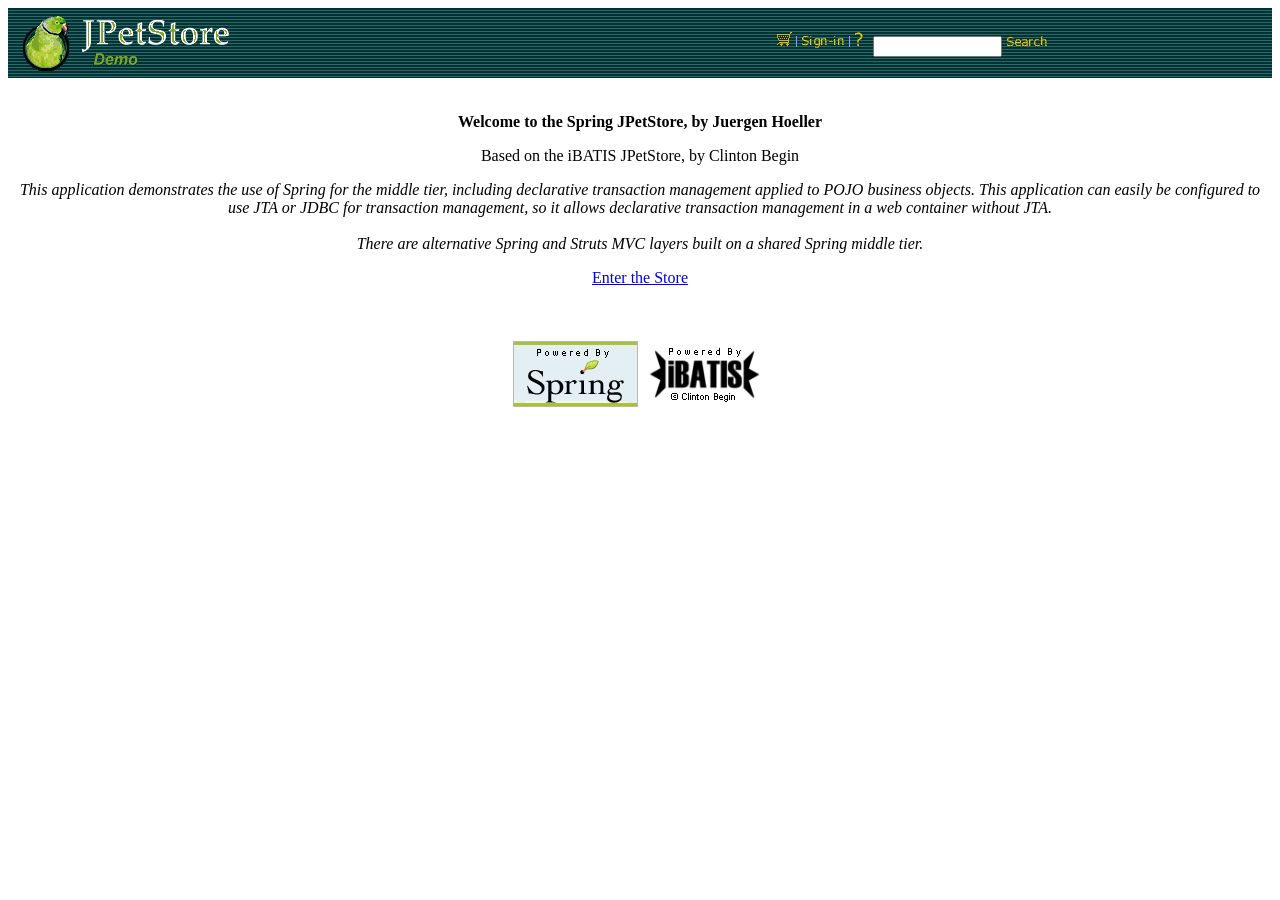
<file: jpetstore-2010/war/index.html>
<HTML><HEAD><TITLE>JPetStore Demo</TITLE>
<META content="text/html; charset=windows-1252" http-equiv=Content-Type>
</HEAD>

<BODY bgColor=white>
<TABLE background="images/bkg-topbar.gif" border=0 cellSpacing=0 cellPadding=5 width="100%">
  <TBODY>
  <TR>
    <TD><A href="shop/index.do"><IMG border=0

      src="images/logo-topbar.gif"></A> </TD>
    <TD align=right><A href="shop/viewCart.do"><IMG border=0

      name=img_cart src="images/cart.gif"></A>
      <IMG border=0 src="images/separator.gif">

      <A href="shop/signonForm.do" >
      <IMG border=0 name=img_signin src="images/sign-in.gif"></A>
      <IMG border=0
      src="images/separator.gif"> <A
      href="help.html"
      ><IMG border=0
      name=img_help src="images/help.gif"></A>
  </TD>    <TD align=left valign=bottom>
      <FORM action="shop/searchProducts.do">
      <INPUT name=keyword size=14> <INPUT border=0
      src="images/search.gif"
      type=image> </FORM>
      </TD>
</TR>
</TBODY></TABLE>
<TABLE border=0 cellSpacing=0 width="100%">
  <TBODY>
  <TR>
    <TD vAlign=top width=100%>
      <p>&nbsp;</p>
      <p align="center"><b>Welcome to the Spring JPetStore, by Juergen Hoeller</b></p>
      <p align="center">Based on the iBATIS JPetStore, by Clinton Begin</p>
      <p align="center">
      	<i>
      		This application demonstrates the use of Spring for the middle tier,
      		including declarative transaction management applied to POJO
      		business objects. This application can easily be configured to use
      		JTA or JDBC for transaction management, so it allows declarative
      		transaction management in a web container without JTA.
      		<br><br>There are alternative Spring and Struts MVC layers built on
      		a shared Spring middle tier.
      	</i>
      </p>
      <p align="center"><a href="shop/index.do">Enter the Store</a></p>
      </TD>
  </TR>
  </TBODY>
</TABLE>

<p>&nbsp;</p>

<table align="center">
  <tr>
	  <td>
			<a href="http://www.springframework.org">
				<img border="0" align="center" src="images/poweredBySpring.gif" alt="Powered by the Spring Framework"/>
			</a>
		</td>
		<td>
			<a href="http://www.ibatis.com">
				<img border="0" align="center" src="images/poweredby.gif" alt="Powered by iBATIS"/>
			</a>
		</td>
	</tr>
</table>

</BODY>

</HTML>
</file>
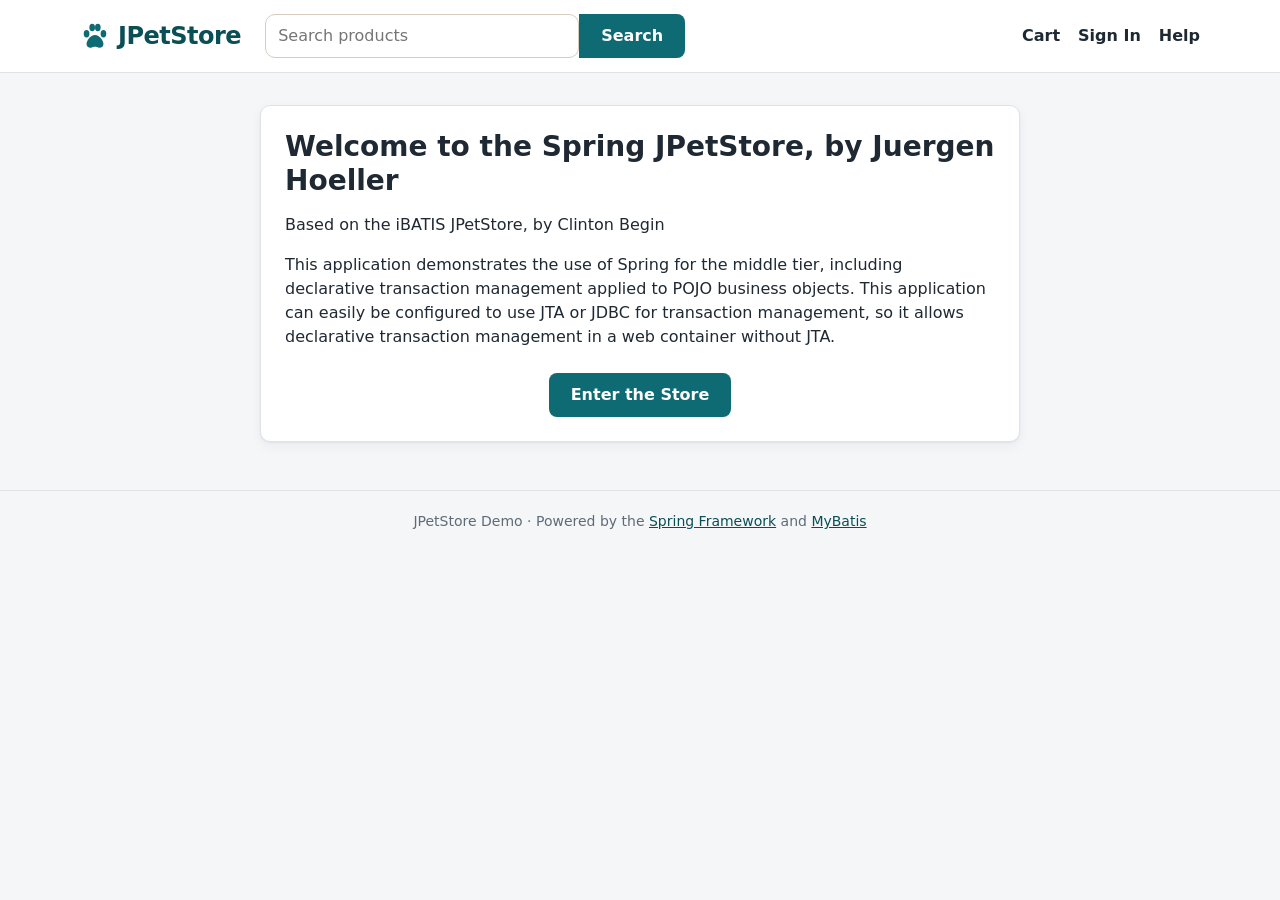
<file: jpetstore-2026/src/main/webapp/index.html>
<!DOCTYPE html>
<html lang="en">
<head>
<title>JPetStore Demo</title>
<meta charset="utf-8">
<meta name="viewport" content="width=device-width, initial-scale=1">
<link rel="stylesheet" href="css/jpetstore.css">
</head>
<body>

<header class="topbar">
  <div class="container topbar-inner">
    <a class="brand" href="shop/index.do">
      <svg viewBox="0 0 64 64" aria-hidden="true"><ellipse cx="14" cy="27" rx="6" ry="8"/><ellipse cx="26" cy="14" rx="6" ry="8"/><ellipse cx="38" cy="14" rx="6" ry="8"/><ellipse cx="50" cy="27" rx="6" ry="8"/><path d="M32 30c-10 0-18 12-18 19 0 6 5 9 10 8 3-1 5-2 8-2s5 1 8 2c5 1 10-2 10-8 0-7-8-19-18-19z"/></svg>
      JPetStore
    </a>
    <form class="search" action="shop/searchProducts.do">
      <input name="keyword" placeholder="Search products" aria-label="Search products"/>
      <button class="btn" type="submit">Search</button>
    </form>
    <nav class="account-nav">
      <a href="shop/viewCart.do">Cart</a>
      <a href="shop/signonForm.do">Sign In</a>
      <a href="help.html">Help</a>
    </nav>
  </div>
</header>

<main class="container">
  <div class="card medium">
    <h2>Welcome to the Spring JPetStore, by Juergen Hoeller</h2>
    <p>Based on the iBATIS JPetStore, by Clinton Begin</p>
    <p>
      This application demonstrates the use of Spring for the middle tier,
      including declarative transaction management applied to POJO
      business objects. This application can easily be configured to use
      JTA or JDBC for transaction management, so it allows declarative
      transaction management in a web container without JTA.
    </p>
    <div class="actions"><a class="btn" href="shop/index.do">Enter the Store</a></div>
  </div>
</main>

<footer class="footer">
  <div class="container">
    JPetStore Demo &middot; Powered by the <a href="https://spring.io">Spring Framework</a> and <a href="https://mybatis.org">MyBatis</a>
  </div>
</footer>

</body>
</html>
</file>
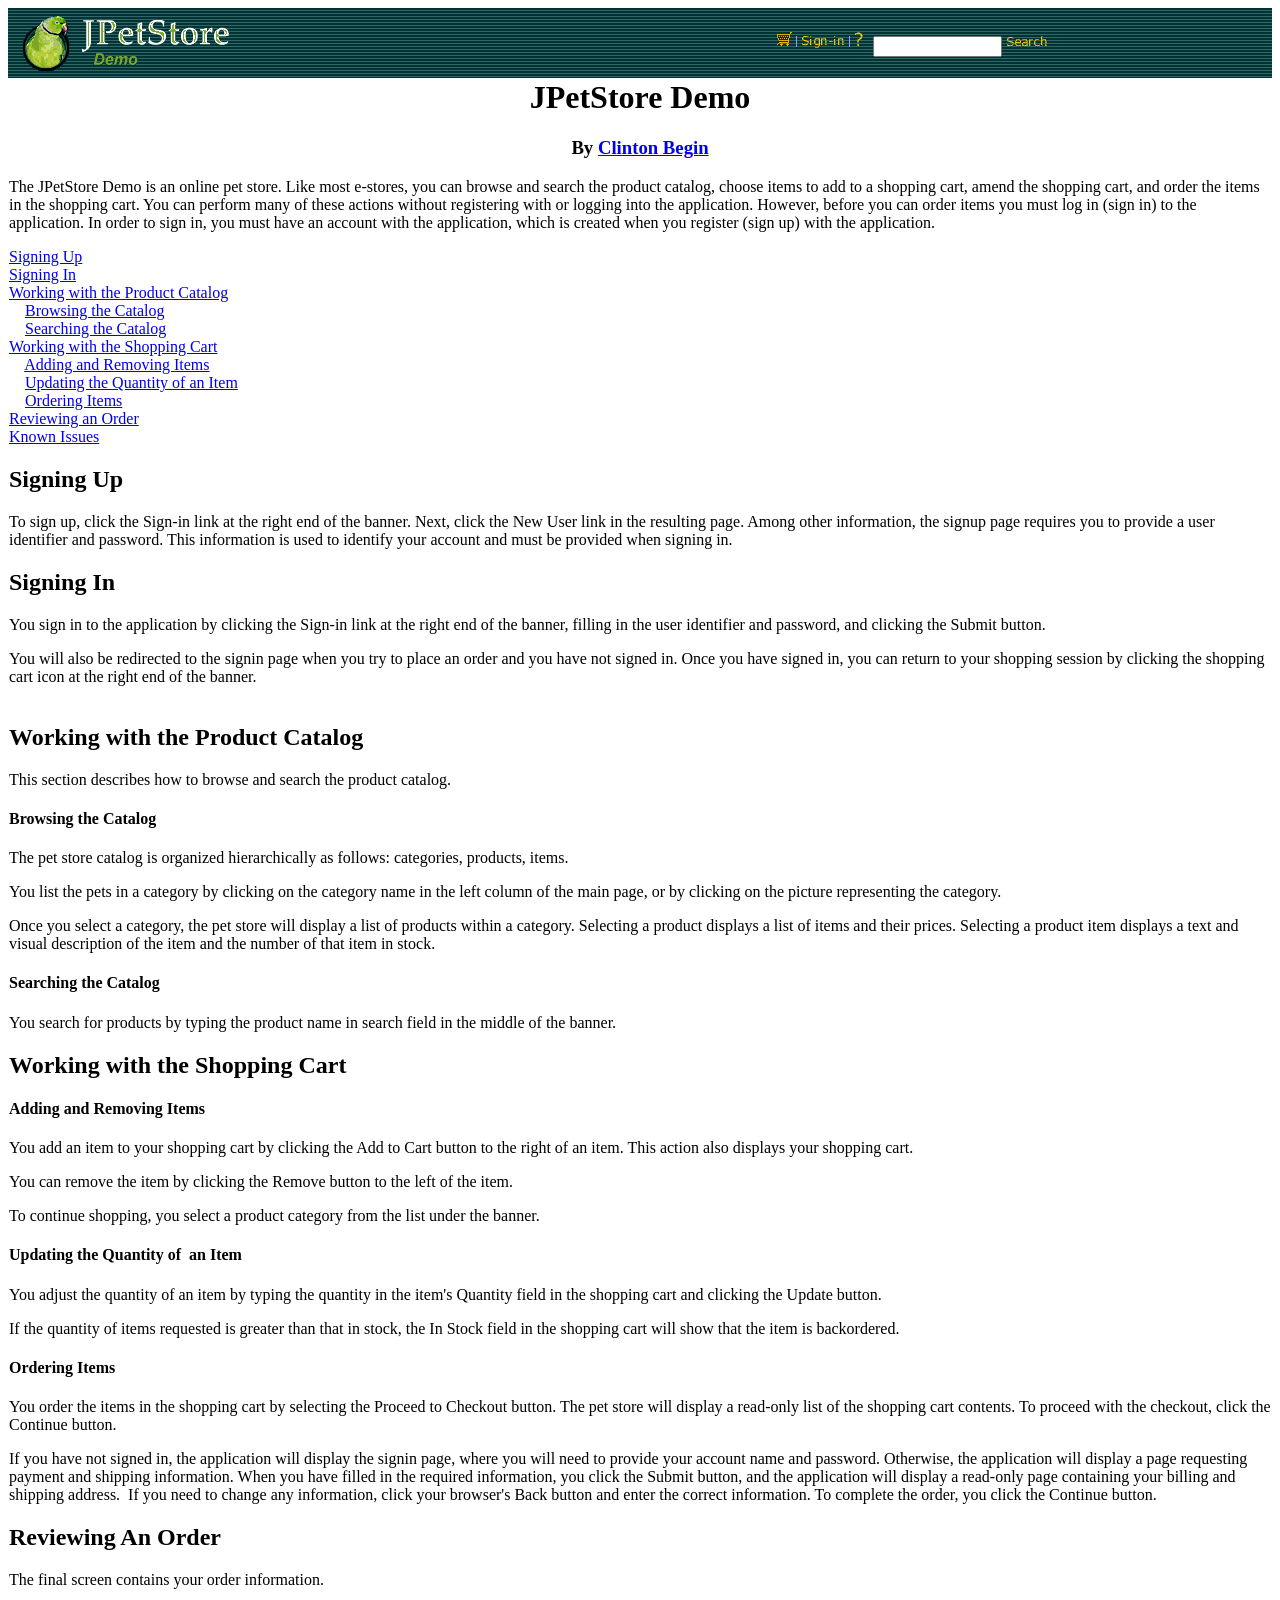
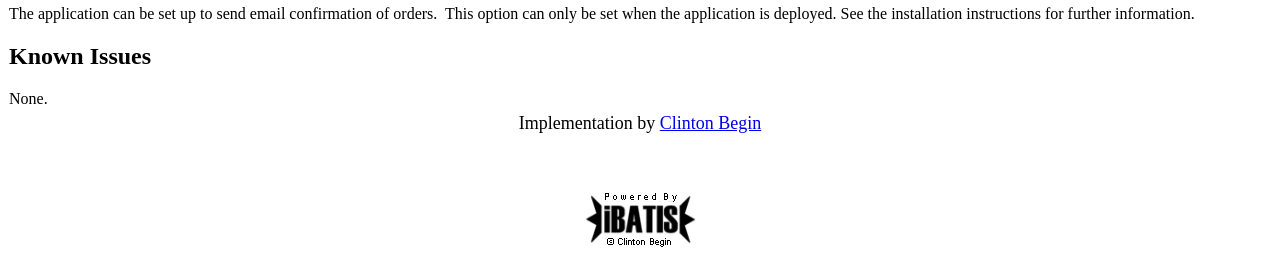
<file: jpetstore-2010/war/help.html>
<HTML><HEAD><TITLE>JPetStore Demo</TITLE>
<META content="text/html; charset=windows-1252" http-equiv=Content-Type>
</HEAD>

<BODY bgColor=white>
<TABLE background="images/bkg-topbar.gif" border=0 cellSpacing=0 cellPadding=5 width="100%">
  <TBODY>
  <TR>
    <TD><A href="shop/index.do"><IMG border=0

      src="images/logo-topbar.gif"></A> </TD>
    <TD align=right><A href="shop/viewCart.do"><IMG border=0

      name=img_cart src="images/cart.gif"></A>
      <IMG border=0 src="images/separator.gif">

      <A href="shop/signonForm.do" >
      <IMG border=0 name=img_signin src="images/sign-in.gif"></A>
      <IMG border=0
      src="images/separator.gif"> <A
      href="help.html"
      ><IMG border=0
      name=img_help src="images/help.gif"></A>
  </TD>    <TD align=left valign=bottom>
      <FORM action="shop/searchProducts.do">
      <INPUT name=keyword size=14> <INPUT border=0
      src="images/search.gif"
      type=image> </FORM>
      </TD>
</TR>
</TBODY></TABLE>

<TABLE border=0 cellSpacing=0 height="85%" width="100%">
  <TBODY>
  <TR>
    <TD vAlign=top><!doctype html public "-//w3c//dtd html 4.0 transitional//en">
      <CENTER>
      <H1>JPetStore Demo</H1>
      <H3>By <a href="mailto:clinton.begin@ibatis.com">Clinton Begin</a></H3></CENTER>The JPetStore Demo
      is an online pet store. Like most e-stores, you can browse and search the
      product catalog, choose items to add to a shopping cart, amend the
      shopping cart, and order the items in the shopping cart. You can perform
      many of these actions without registering with or logging into the
      application. However, before you can order items you must log in (sign in)
      to the application. In order to sign in, you must have an account with the
      application, which is created when you register (sign up) with the
      application.
      <P><A
      href="#SigningUp">Signing
      Up</A> <BR><A
      href="#SigningIn">Signing
      In</A> <BR><A
      href="#Catalog">Working
      with the Product Catalog</A> <BR>&nbsp;&nbsp;&nbsp; <A
      href="#CatalogBrowsing">Browsing
      the Catalog</A> <BR>&nbsp;&nbsp;&nbsp; <A
      href="#CatalogSearching">Searching
      the Catalog</A> <BR><A
      href="#ShoppingCart">Working
      with the Shopping Cart</A> <BR>&nbsp;&nbsp;&nbsp; <A
      href="#ShoppingCartAdd">Adding
      and Removing Items</A> <BR>&nbsp;&nbsp;&nbsp; <A
      href="#ShoppingCartUpdate">Updating
      the Quantity of an Item</A> <BR>&nbsp;&nbsp;&nbsp; <A
      href="#Ordering">Ordering
      Items</A> <BR><A
      href="#OrderReview">Reviewing
      an Order</A> <BR><A
      href="#Issues">Known
      Issues</A>
      <H2><A name=SigningUp></A>Signing Up</H2>To sign up, click the Sign-in
      link at the right end of the banner. Next, click the New User link in the
      resulting page. Among other information, the signup page requires you to
      provide a user identifier and password. This information is used to
      identify your account and must be provided when signing in.
      <H2><A name=SigningIn></A>Signing In</H2>You sign in to the application by
      clicking the Sign-in link at the right end of the banner, filling in the
      user identifier and password, and clicking the Submit button.
      <P>You will also be redirected to the signin page when you try to place an
      order and you have not signed in. Once you have signed in, you can return
      to your shopping session by clicking the shopping cart icon at the right
      end of the banner. <BR>&nbsp;
      <H2><A name=Catalog></A>Working with the Product Catalog</H2>This section
      describes how to browse and search the product catalog.
      <H4><A name=CatalogBrowsing></A>Browsing the Catalog</H4>The pet store
      catalog is organized hierarchically as follows: categories, products,
      items.
      <P>You list the pets in a category by clicking on the category name in the
      left column of the main page, or by clicking on the picture representing
      the category.
      <P>Once you select a category, the pet store will display a list of
      products within a category. Selecting a product displays a list of items
      and their prices. Selecting a product item displays a text and visual
      description of the item and the number of that item in stock.
      <H4><A name=CatalogSearching></A>Searching the Catalog</H4>You search for
      products by typing the product name in search field in the middle of the
      banner.
      <H2><A name=ShoppingCart></A>Working with the Shopping Cart</H2>
      <H4><A name=ShoppingCartAdd></A>Adding and Removing Items</H4>You add an
      item to your shopping cart by clicking the Add to Cart button to the right
      of an item. This action also displays your shopping cart.
      <P>You can remove the item by clicking the Remove button to the left of
      the item.
      <P>To continue shopping, you select a product category from the list under
      the banner.
      <H4><A name=ShoppingCartUpdate></A>Updating the Quantity of&nbsp; an
      Item</H4>You adjust the quantity of an item by typing the quantity in the
      item's Quantity field in the shopping cart and clicking the Update button.

      <P>If the quantity of items requested is greater than that in stock, the
      In Stock field in the shopping cart will show that the item is
      backordered.
      <H4><A name=Ordering></A>Ordering Items</H4>You order the items in the
      shopping cart by selecting the Proceed to Checkout button. The pet store
      will display a read-only list of the shopping cart contents. To proceed
      with the checkout, click the Continue button.
      <P>If you have not signed in, the application will display the signin
      page, where you will need to provide your account name and password.
      Otherwise, the application will display a page requesting payment and
      shipping information. When you have filled in the required information,
      you click the Submit button, and the application will display a read-only
      page containing your billing and shipping address.&nbsp; If you need to
      change any information, click your browser's Back button and enter the
      correct information. To complete the order, you click the Continue button.

      <H2><A name=OrderReview></A>Reviewing An Order</H2>The final screen
      contains your order information.
      <P>The application can be set up to send email confirmation of
      orders.&nbsp; This option can only be set when the application is
      deployed. See the installation instructions for further information.
      <H2><A name=Issues></A>Known Issues</H2>None.</TD></TR>
  <TR>
    <TD vAlign=bottom></TD></TR>
  <TR>
    <TD vAlign=bottom>
      <TABLE border=0 cellSpacing=0 width="100%" <tr>
        <TBODY>
        <TR>
          <TD align=middle><FONT color=black size=+1>Implementation by <a href="mailto:clinton.begin@ibatis.com">Clinton Begin</a></FONT>
  </TD></TR></TBODY></TABLE></TD></TR></TBODY></TABLE>

<P>&nbsp;</P>

<P align="center">

<a href="http://www.ibatis.com"><IMG border=0 align="center" src="images/poweredby.gif"></a>

</P>

</BODY>

</HTML>
</file>
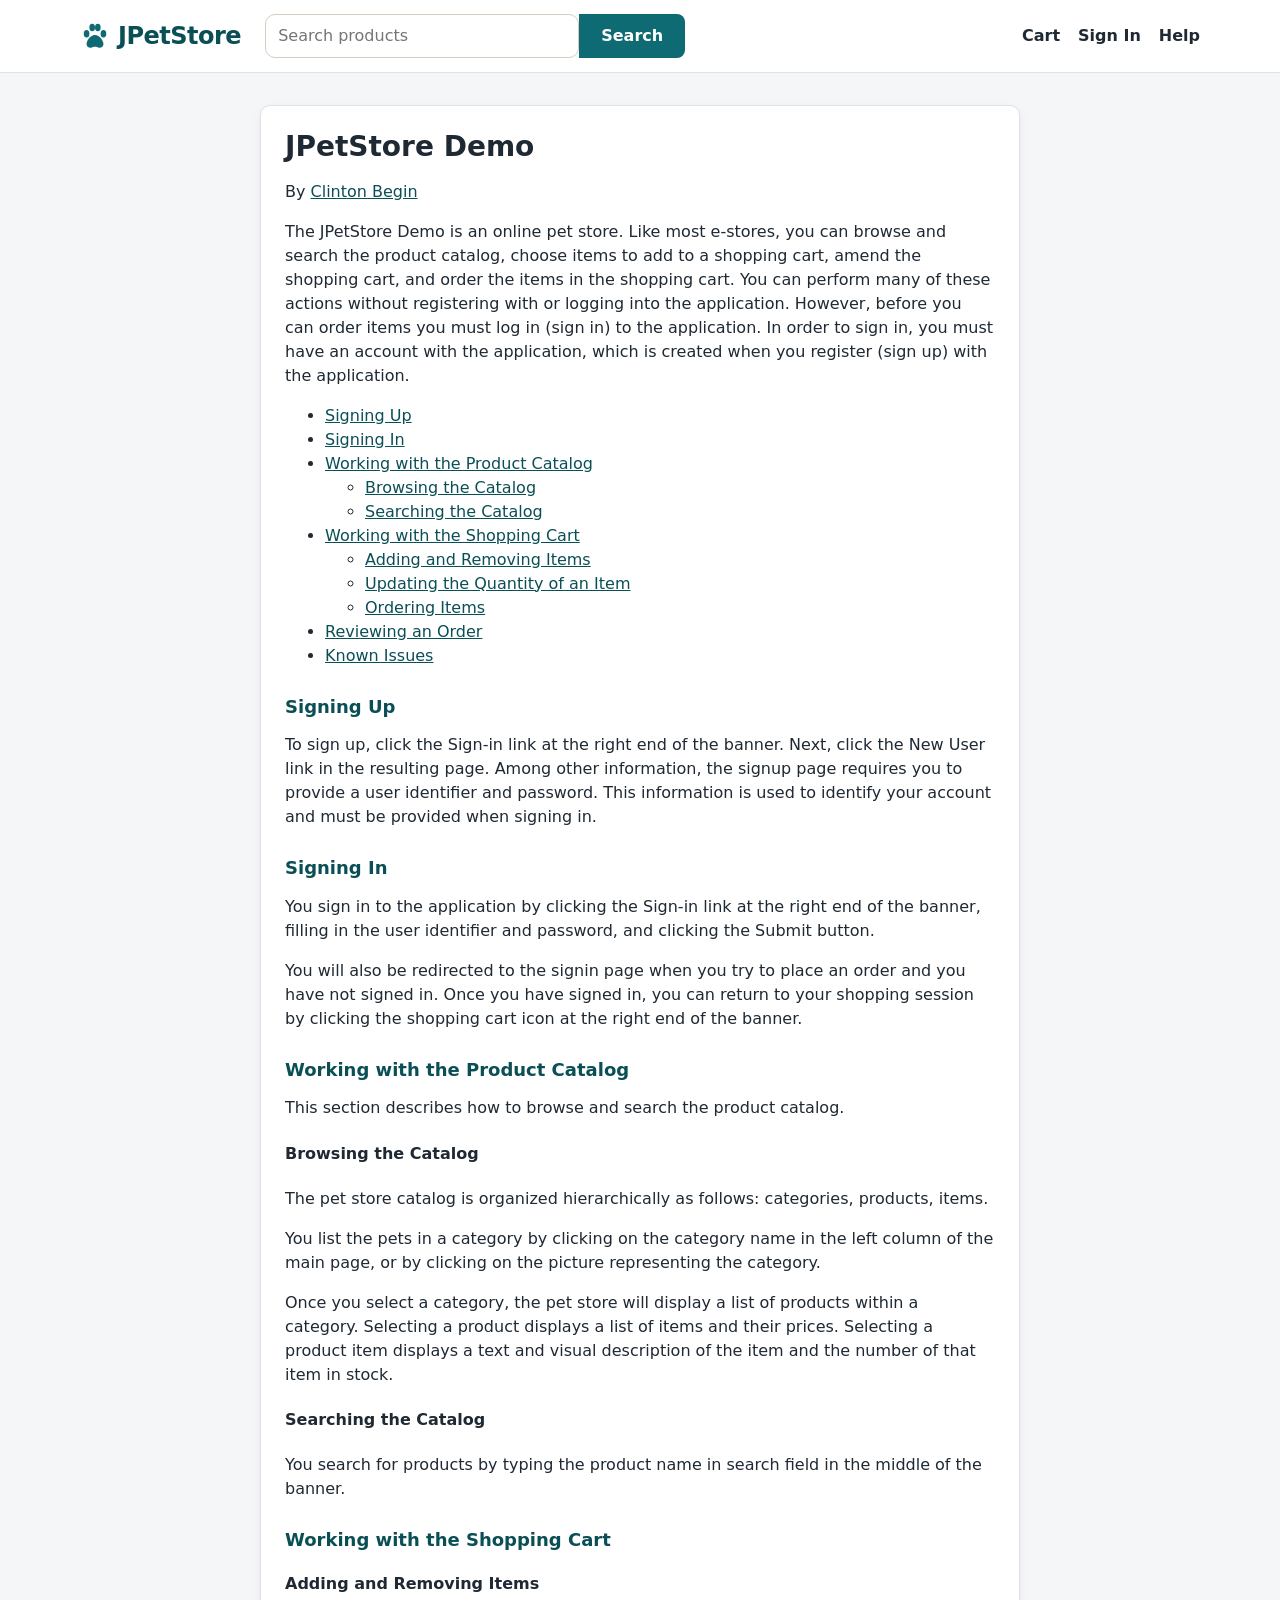
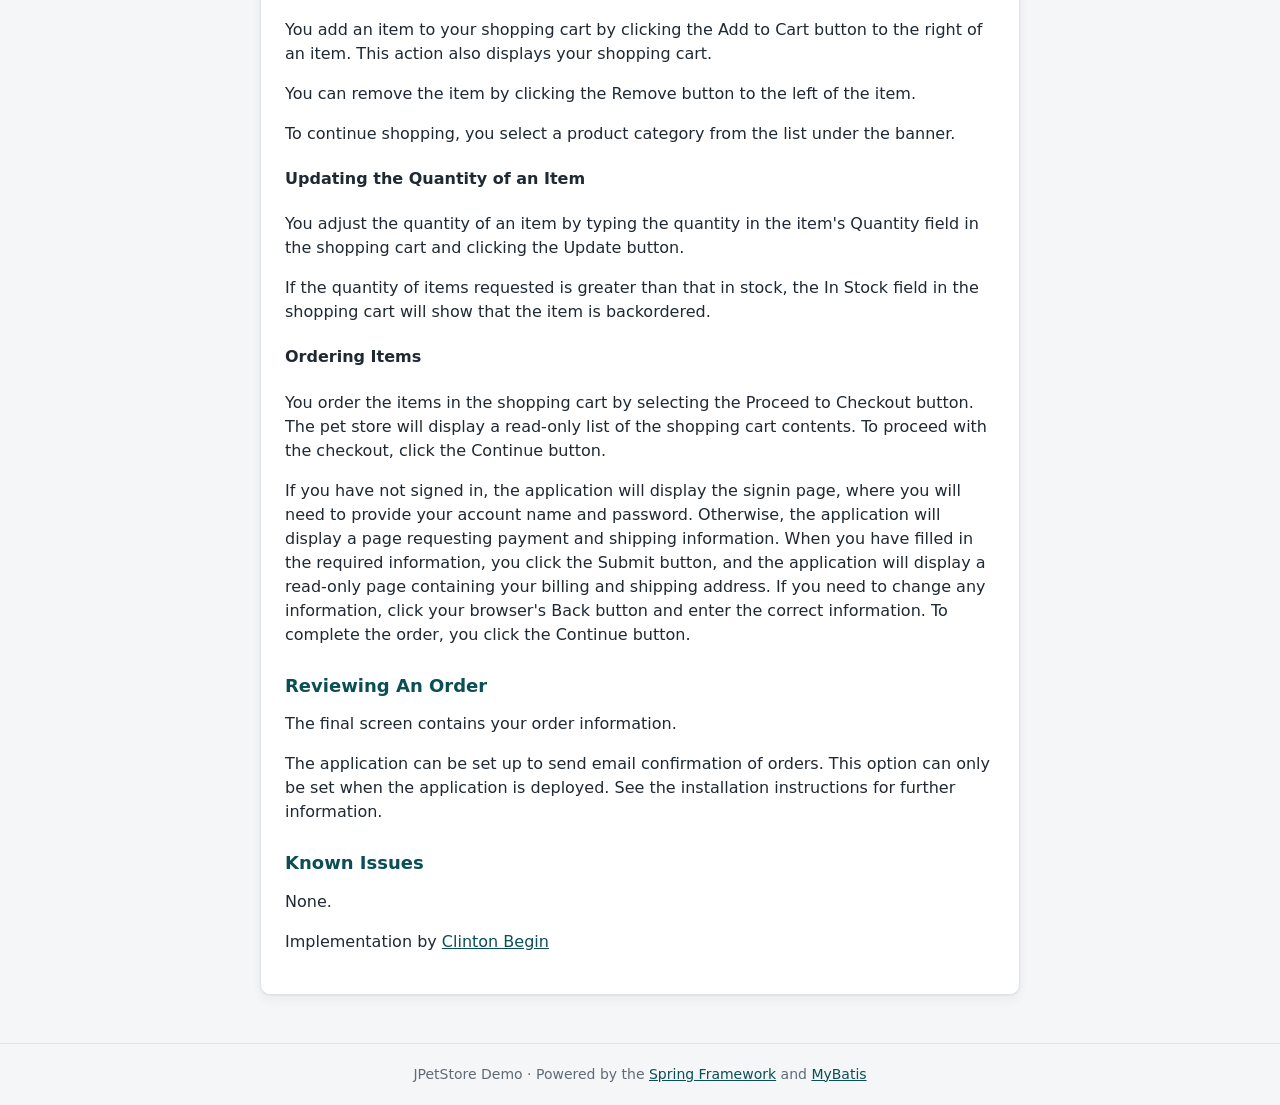
<file: jpetstore-2026/src/main/webapp/help.html>
<!DOCTYPE html>
<html lang="en">
<head>
<title>JPetStore Demo</title>
<meta charset="utf-8">
<meta name="viewport" content="width=device-width, initial-scale=1">
<link rel="stylesheet" href="css/jpetstore.css">
</head>
<body>

<header class="topbar">
  <div class="container topbar-inner">
    <a class="brand" href="shop/index.do">
      <svg viewBox="0 0 64 64" aria-hidden="true"><ellipse cx="14" cy="27" rx="6" ry="8"/><ellipse cx="26" cy="14" rx="6" ry="8"/><ellipse cx="38" cy="14" rx="6" ry="8"/><ellipse cx="50" cy="27" rx="6" ry="8"/><path d="M32 30c-10 0-18 12-18 19 0 6 5 9 10 8 3-1 5-2 8-2s5 1 8 2c5 1 10-2 10-8 0-7-8-19-18-19z"/></svg>
      JPetStore
    </a>
    <form class="search" action="shop/searchProducts.do">
      <input name="keyword" placeholder="Search products" aria-label="Search products"/>
      <button class="btn" type="submit">Search</button>
    </form>
    <nav class="account-nav">
      <a href="shop/viewCart.do">Cart</a>
      <a href="shop/signonForm.do">Sign In</a>
      <a href="help.html">Help</a>
    </nav>
  </div>
</header>

<main class="container">
<div class="card medium">
  <h2>JPetStore Demo</h2>
  <p>By <a href="mailto:clinton.begin@ibatis.com">Clinton Begin</a></p>
  <p>The JPetStore Demo is an online pet store. Like most e-stores, you can browse and search the
  product catalog, choose items to add to a shopping cart, amend the shopping cart, and order the items in
  the shopping cart. You can perform many of these actions without registering with or logging into the
  application. However, before you can order items you must log in (sign in) to the application. In order
  to sign in, you must have an account with the application, which is created when you register (sign up)
  with the application.</p>
  <ul>
    <li><a href="#SigningUp">Signing Up</a></li>
    <li><a href="#SigningIn">Signing In</a></li>
    <li><a href="#Catalog">Working with the Product Catalog</a>
      <ul>
        <li><a href="#CatalogBrowsing">Browsing the Catalog</a></li>
        <li><a href="#CatalogSearching">Searching the Catalog</a></li>
      </ul>
    </li>
    <li><a href="#ShoppingCart">Working with the Shopping Cart</a>
      <ul>
        <li><a href="#ShoppingCartAdd">Adding and Removing Items</a></li>
        <li><a href="#ShoppingCartUpdate">Updating the Quantity of an Item</a></li>
        <li><a href="#Ordering">Ordering Items</a></li>
      </ul>
    </li>
    <li><a href="#OrderReview">Reviewing an Order</a></li>
    <li><a href="#Issues">Known Issues</a></li>
  </ul>

  <h3 id="SigningUp" class="section-title">Signing Up</h3>
  <p>To sign up, click the Sign-in link at the right end of the banner. Next, click the New User link in the
  resulting page. Among other information, the signup page requires you to provide a user identifier and
  password. This information is used to identify your account and must be provided when signing in.</p>

  <h3 id="SigningIn" class="section-title">Signing In</h3>
  <p>You sign in to the application by clicking the Sign-in link at the right end of the banner, filling in
  the user identifier and password, and clicking the Submit button.</p>
  <p>You will also be redirected to the signin page when you try to place an order and you have not signed
  in. Once you have signed in, you can return to your shopping session by clicking the shopping cart icon at
  the right end of the banner.</p>

  <h3 id="Catalog" class="section-title">Working with the Product Catalog</h3>
  <p>This section describes how to browse and search the product catalog.</p>
  <h4 id="CatalogBrowsing">Browsing the Catalog</h4>
  <p>The pet store catalog is organized hierarchically as follows: categories, products, items.</p>
  <p>You list the pets in a category by clicking on the category name in the left column of the main page,
  or by clicking on the picture representing the category.</p>
  <p>Once you select a category, the pet store will display a list of products within a category. Selecting
  a product displays a list of items and their prices. Selecting a product item displays a text and visual
  description of the item and the number of that item in stock.</p>
  <h4 id="CatalogSearching">Searching the Catalog</h4>
  <p>You search for products by typing the product name in search field in the middle of the banner.</p>

  <h3 id="ShoppingCart" class="section-title">Working with the Shopping Cart</h3>
  <h4 id="ShoppingCartAdd">Adding and Removing Items</h4>
  <p>You add an item to your shopping cart by clicking the Add to Cart button to the right of an item. This
  action also displays your shopping cart.</p>
  <p>You can remove the item by clicking the Remove button to the left of the item.</p>
  <p>To continue shopping, you select a product category from the list under the banner.</p>
  <h4 id="ShoppingCartUpdate">Updating the Quantity of an Item</h4>
  <p>You adjust the quantity of an item by typing the quantity in the item's Quantity field in the shopping
  cart and clicking the Update button.</p>
  <p>If the quantity of items requested is greater than that in stock, the In Stock field in the shopping
  cart will show that the item is backordered.</p>
  <h4 id="Ordering">Ordering Items</h4>
  <p>You order the items in the shopping cart by selecting the Proceed to Checkout button. The pet store will
  display a read-only list of the shopping cart contents. To proceed with the checkout, click the Continue
  button.</p>
  <p>If you have not signed in, the application will display the signin page, where you will need to provide
  your account name and password. Otherwise, the application will display a page requesting payment and
  shipping information. When you have filled in the required information, you click the Submit button, and
  the application will display a read-only page containing your billing and shipping address. If you need
  to change any information, click your browser's Back button and enter the correct information. To
  complete the order, you click the Continue button.</p>

  <h3 id="OrderReview" class="section-title">Reviewing An Order</h3>
  <p>The final screen contains your order information.</p>
  <p>The application can be set up to send email confirmation of orders. This option can only be set when the
  application is deployed. See the installation instructions for further information.</p>

  <h3 id="Issues" class="section-title">Known Issues</h3>
  <p>None.</p>

  <p>Implementation by <a href="mailto:clinton.begin@ibatis.com">Clinton Begin</a></p>
</div>
</main>

<footer class="footer">
  <div class="container">
    JPetStore Demo &middot; Powered by the <a href="https://spring.io">Spring Framework</a> and <a href="https://mybatis.org">MyBatis</a>
  </div>
</footer>

</body>
</html>
</file>
<file: jpetstore-2026/src/main/webapp/css/jpetstore.css>
:root {
  --bg: #f4f6f8;
  --surface: #ffffff;
  --ink: #1f2933;
  --muted: #5f6b76;
  --line: #dfe3e8;
  --primary: #0f6b73;
  --primary-dark: #0a4f55;
  --primary-soft: #e3f0f1;
  --danger: #b3261e;
  --danger-soft: #fbeceb;
  --radius: 10px;
  --shadow: 0 1px 2px rgba(31, 41, 51, 0.06), 0 4px 12px rgba(31, 41, 51, 0.05);
}

* {
  box-sizing: border-box;
}

body {
  margin: 0;
  background: var(--bg);
  color: var(--ink);
  font: 16px/1.5 "Segoe UI", system-ui, -apple-system, Roboto, Helvetica, Arial, sans-serif;
}

a {
  color: var(--primary-dark);
}

img {
  max-width: 100%;
}

h1, h2, h3 {
  line-height: 1.2;
  margin: 0 0 12px;
}

h2 {
  font-size: 28px;
}

h3 {
  font-size: 18px;
  color: var(--primary-dark);
}

.container {
  width: min(1120px, 100% - 32px);
  margin: 0 auto;
}

.topbar {
  background: var(--surface);
  border-bottom: 1px solid var(--line);
}

.topbar-inner {
  display: flex;
  align-items: center;
  gap: 24px;
  padding: 14px 0;
  flex-wrap: wrap;
}

.brand {
  display: flex;
  align-items: center;
  gap: 8px;
  color: var(--primary-dark);
  font-size: 24px;
  font-weight: 800;
  text-decoration: none;
  letter-spacing: -0.5px;
}

.brand svg {
  width: 30px;
  height: 30px;
  fill: var(--primary);
}

.search {
  display: flex;
  flex: 1;
  min-width: 220px;
  max-width: 420px;
}

.search input {
  flex: 1;
  border-radius: 8px 0 0 8px;
  border-right: 0;
}

.search .btn {
  border-radius: 0 8px 8px 0;
}

.account-nav {
  display: flex;
  gap: 18px;
  margin-left: auto;
}

.account-nav a {
  color: var(--ink);
  font-weight: 600;
  text-decoration: none;
}

.account-nav a:hover {
  color: var(--primary);
}

.categories {
  display: flex;
  gap: 8px;
  padding: 0 0 12px;
  flex-wrap: wrap;
}

.categories a {
  padding: 6px 14px;
  border-radius: 8px;
  background: var(--primary-soft);
  color: var(--primary-dark);
  font-weight: 600;
  font-size: 14px;
  text-decoration: none;
}

.categories a:hover {
  background: var(--primary);
  color: #fff;
}

main {
  padding: 32px 0 48px;
}

.page-head {
  display: flex;
  align-items: baseline;
  justify-content: space-between;
  gap: 16px;
  margin-bottom: 20px;
  flex-wrap: wrap;
}

.page-head h2 {
  margin: 0;
}

.back {
  font-size: 14px;
  font-weight: 600;
  text-decoration: none;
}

.back::before {
  content: "\2190  ";
}

.card {
  background: var(--surface);
  border: 1px solid var(--line);
  border-radius: var(--radius);
  box-shadow: var(--shadow);
  padding: 24px;
}

.card + .card {
  margin-top: 20px;
}

.narrow {
  max-width: 560px;
  margin: 0 auto;
}

.medium {
  max-width: 760px;
  margin: 0 auto;
}

.hero {
  display: grid;
  grid-template-columns: 1.1fr 0.9fr;
  gap: 32px;
  align-items: center;
  margin-bottom: 40px;
}

.hero h1 {
  font-size: 44px;
  letter-spacing: -1px;
}

.hero h1 em {
  font-style: normal;
  color: var(--primary);
}

.hero p {
  color: var(--muted);
  font-size: 18px;
  margin: 0 0 20px;
}

.welcome {
  display: inline-block;
  margin-bottom: 16px;
  padding: 4px 12px;
  border-radius: 8px;
  background: var(--primary-soft);
  font-weight: 600;
}

.hero-image {
  justify-self: center;
  border: 1px solid var(--line);
  border-radius: var(--radius);
  background: #fff;
  padding: 12px;
}

.category-grid {
  display: grid;
  grid-template-columns: repeat(5, 1fr);
  gap: 16px;
}

.pet-tile {
  display: flex;
  flex-direction: column;
  align-items: center;
  gap: 10px;
  padding: 18px 12px;
  background: var(--surface);
  border: 1px solid var(--line);
  border-radius: var(--radius);
  box-shadow: var(--shadow);
  color: var(--ink);
  font-weight: 700;
  text-decoration: none;
  transition: transform 0.15s, border-color 0.15s;
}

.pet-tile:hover {
  transform: translateY(-3px);
  border-color: var(--primary);
}

.pet-tile img {
  width: 110px;
  height: 110px;
  border-radius: 8px;
  object-fit: cover;
}

.banner {
  margin-top: 32px;
  text-align: center;
}

.table-wrap {
  overflow-x: auto;
}

.table {
  width: 100%;
  border-collapse: collapse;
}

.table th {
  text-align: left;
  font-size: 13px;
  text-transform: uppercase;
  letter-spacing: 0.4px;
  color: var(--muted);
  border-bottom: 2px solid var(--line);
  padding: 10px 12px;
  white-space: nowrap;
}

.table td {
  border-bottom: 1px solid var(--line);
  padding: 12px;
  vertical-align: middle;
}

.table tr:last-child td {
  border-bottom: 0;
}

.table .num {
  text-align: right;
  white-space: nowrap;
}

.table .center {
  text-align: center;
}

.table .id {
  font-weight: 700;
}

.table img {
  vertical-align: middle;
  margin-right: 8px;
  max-height: 64px;
}

.table input {
  width: 72px;
  text-align: center;
}

.totals {
  display: flex;
  justify-content: flex-end;
  align-items: center;
  gap: 16px;
  margin-top: 16px;
  font-size: 18px;
  font-weight: 700;
}

.pager {
  display: flex;
  justify-content: center;
  gap: 12px;
  margin-top: 16px;
}

.pager a {
  font-weight: 600;
}

.actions {
  display: flex;
  justify-content: center;
  gap: 12px;
  margin-top: 24px;
  flex-wrap: wrap;
}

.btn {
  display: inline-block;
  border: 0;
  border-radius: 8px;
  padding: 10px 22px;
  background: var(--primary);
  color: #fff;
  font: inherit;
  font-weight: 700;
  text-decoration: none;
  cursor: pointer;
}

.btn:hover {
  background: var(--primary-dark);
}

.btn-light {
  background: var(--primary-soft);
  color: var(--primary-dark);
}

.btn-light:hover {
  background: #d3e7e9;
}

.btn-small {
  padding: 6px 14px;
  font-size: 14px;
}

input[type="text"],
input[type="password"],
input:not([type]),
select {
  width: 100%;
  padding: 9px 12px;
  border: 1px solid #d6ccbf;
  border-radius: 10px;
  background: #fff;
  color: var(--ink);
  font: inherit;
}

input:focus,
select:focus {
  outline: 2px solid var(--primary);
  outline-offset: 1px;
}

.form-grid {
  display: grid;
  grid-template-columns: 1fr 1fr;
  gap: 14px 18px;
}

.form-grid + .form-grid {
  margin-top: 14px;
}

.field {
  display: flex;
  flex-direction: column;
  gap: 4px;
  font-size: 14px;
  font-weight: 600;
}

.field.wide {
  grid-column: 1 / -1;
}

.field .value {
  font-size: 16px;
  font-weight: 400;
}

.check {
  display: flex;
  align-items: center;
  gap: 8px;
  grid-column: 1 / -1;
  font-weight: 600;
}

.hint {
  color: var(--danger);
  font-size: 13px;
  font-weight: 400;
}

.section-title {
  margin-top: 28px;
}

.section-title:first-child {
  margin-top: 0;
}

.alert {
  margin-bottom: 20px;
  padding: 12px 16px;
  border-radius: 10px;
  background: var(--danger-soft);
  color: var(--danger);
  font-weight: 600;
}

.alert div + div {
  margin-top: 4px;
}

.notice {
  margin-bottom: 20px;
  padding: 12px 16px;
  border-radius: 10px;
  background: var(--primary-soft);
  color: var(--primary-dark);
  font-weight: 600;
  text-align: center;
}

.item {
  display: grid;
  grid-template-columns: 220px 1fr;
  gap: 32px;
  align-items: center;
}

.item-photo {
  display: flex;
  flex-direction: column;
  align-items: center;
  gap: 8px;
  padding: 24px;
  border-radius: var(--radius);
  background: var(--primary-soft);
  color: var(--muted);
  text-align: center;
}

.item-photo img {
  width: 150px;
  border-radius: 12px;
}

.item-id {
  color: var(--muted);
  font-size: 14px;
  font-weight: 700;
}

.item h2 {
  margin: 4px 0;
}

.item-product {
  color: var(--muted);
  font-style: italic;
}

.stock {
  margin: 12px 0;
  font-weight: 600;
  color: var(--primary-dark);
}

.stock.out {
  color: var(--danger);
}

.price {
  font-size: 30px;
  font-weight: 800;
  margin-bottom: 16px;
}

.with-aside {
  display: grid;
  grid-template-columns: 1fr auto;
  align-items: start;
}

.with-aside aside {
  width: 240px;
  margin-left: 24px;
}

.mylist h3 {
  margin-bottom: 4px;
}

.mylist p {
  margin: 0 0 12px;
  color: var(--muted);
  font-size: 14px;
}

.mylist ul {
  list-style: none;
  margin: 0;
  padding: 0;
}

.mylist li {
  padding: 8px 0;
  border-top: 1px solid var(--line);
}

.mylist small {
  display: block;
  color: var(--muted);
}

.summary {
  display: grid;
  grid-template-columns: repeat(auto-fit, minmax(240px, 1fr));
  gap: 24px;
}

.summary dl {
  display: grid;
  grid-template-columns: auto 1fr;
  gap: 6px 16px;
  margin: 0;
}

.summary dt {
  color: var(--muted);
}

.summary dd {
  margin: 0;
}

.order-head {
  text-align: center;
  margin-bottom: 24px;
}

.order-head h2 {
  margin-bottom: 4px;
}

.order-head p {
  margin: 0;
  color: var(--muted);
}

.status {
  display: inline-block;
  margin-top: 8px;
  padding: 2px 12px;
  border-radius: 8px;
  background: var(--primary-soft);
  color: var(--primary-dark);
  font-weight: 700;
}

.footer {
  border-top: 1px solid var(--line);
  padding: 20px 0;
  color: var(--muted);
  font-size: 14px;
  text-align: center;
}

@media (max-width: 860px) {
  .hero,
  .item,
  .with-aside,
  .summary {
    grid-template-columns: 1fr;
  }

  .with-aside aside {
    width: auto;
    margin: 20px 0 0;
  }

  .category-grid {
    grid-template-columns: repeat(2, 1fr);
  }

  .form-grid {
    grid-template-columns: 1fr;
  }

  .hero h1 {
    font-size: 34px;
  }

  .account-nav {
    margin-left: 0;
  }
}
</file>
